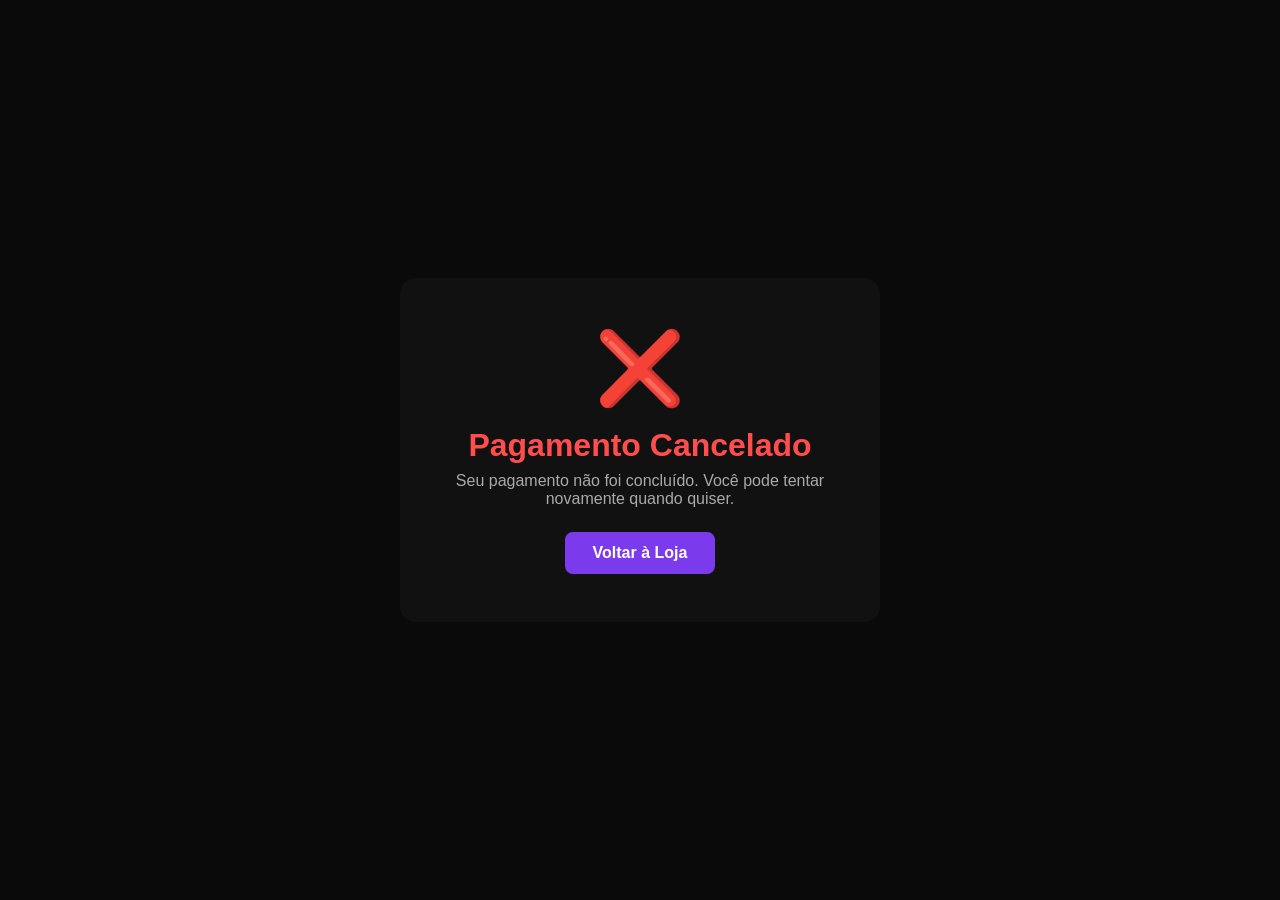
<file: erro.html>
<!DOCTYPE html>
<html lang="pt-BR">
<head>
  <meta charset="UTF-8">
  <meta name="viewport" content="width=device-width, initial-scale=1.0">
  <title>Pagamento Cancelado — Story Club Shop</title>
  <link rel="stylesheet" href="style.css">
  <style>
    body { display:flex; align-items:center; justify-content:center; min-height:100vh; background:#0a0a0a; }
    .msg-box { text-align:center; padding:48px 32px; background:#111; border-radius:16px; max-width:480px; }
    .msg-icon { font-size:72px; margin-bottom:16px; }
    .msg-box h1 { color:#ff4d4d; margin-bottom:8px; }
    .msg-box p { color:#aaa; margin-bottom:24px; }
    .btn-home { display:inline-block; background:#7c3aed; color:#fff; padding:12px 28px; border-radius:8px; text-decoration:none; font-weight:700; }
  </style>
</head>
<body>
  <div class="msg-box">
    <div class="msg-icon">❌</div>
    <h1>Pagamento Cancelado</h1>
    <p>Seu pagamento não foi concluído. Você pode tentar novamente quando quiser.</p>
    <a href="index.html" class="btn-home">Voltar à Loja</a>
  </div>
</body>
</html>
</file>
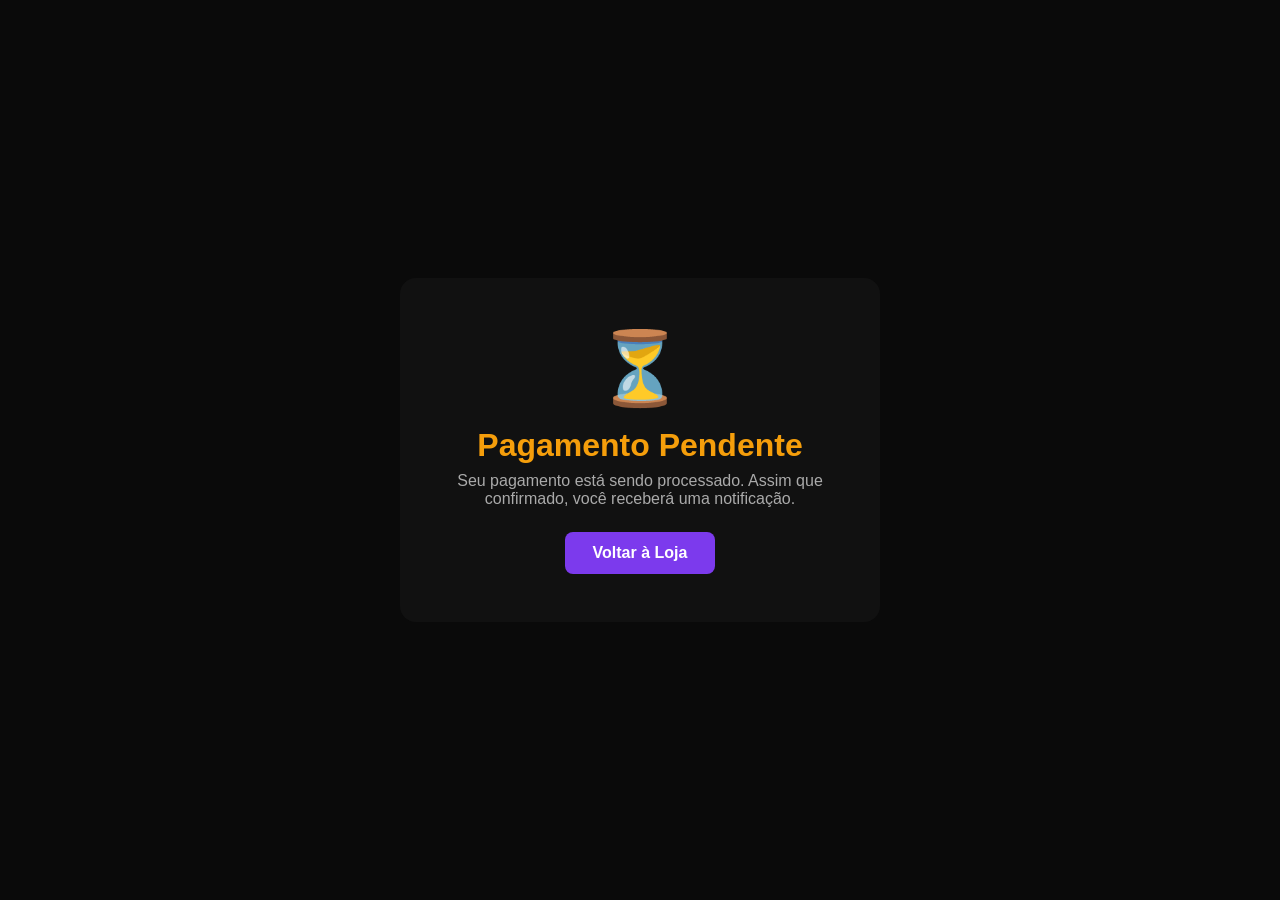
<file: pendente.html>
<!DOCTYPE html>
<html lang="pt-BR">
<head>
  <meta charset="UTF-8">
  <meta name="viewport" content="width=device-width, initial-scale=1.0">
  <title>Pagamento Pendente — Story Club Shop</title>
  <link rel="stylesheet" href="style.css">
  <style>
    body { display:flex; align-items:center; justify-content:center; min-height:100vh; background:#0a0a0a; }
    .msg-box { text-align:center; padding:48px 32px; background:#111; border-radius:16px; max-width:480px; }
    .msg-icon { font-size:72px; margin-bottom:16px; }
    .msg-box h1 { color:#f59e0b; margin-bottom:8px; }
    .msg-box p { color:#aaa; margin-bottom:24px; }
    .btn-home { display:inline-block; background:#7c3aed; color:#fff; padding:12px 28px; border-radius:8px; text-decoration:none; font-weight:700; }
  </style>
</head>
<body>
  <div class="msg-box">
    <div class="msg-icon">⏳</div>
    <h1>Pagamento Pendente</h1>
    <p>Seu pagamento está sendo processado. Assim que confirmado, você receberá uma notificação.</p>
    <a href="index.html" class="btn-home">Voltar à Loja</a>
  </div>
</body>
</html>
</file>
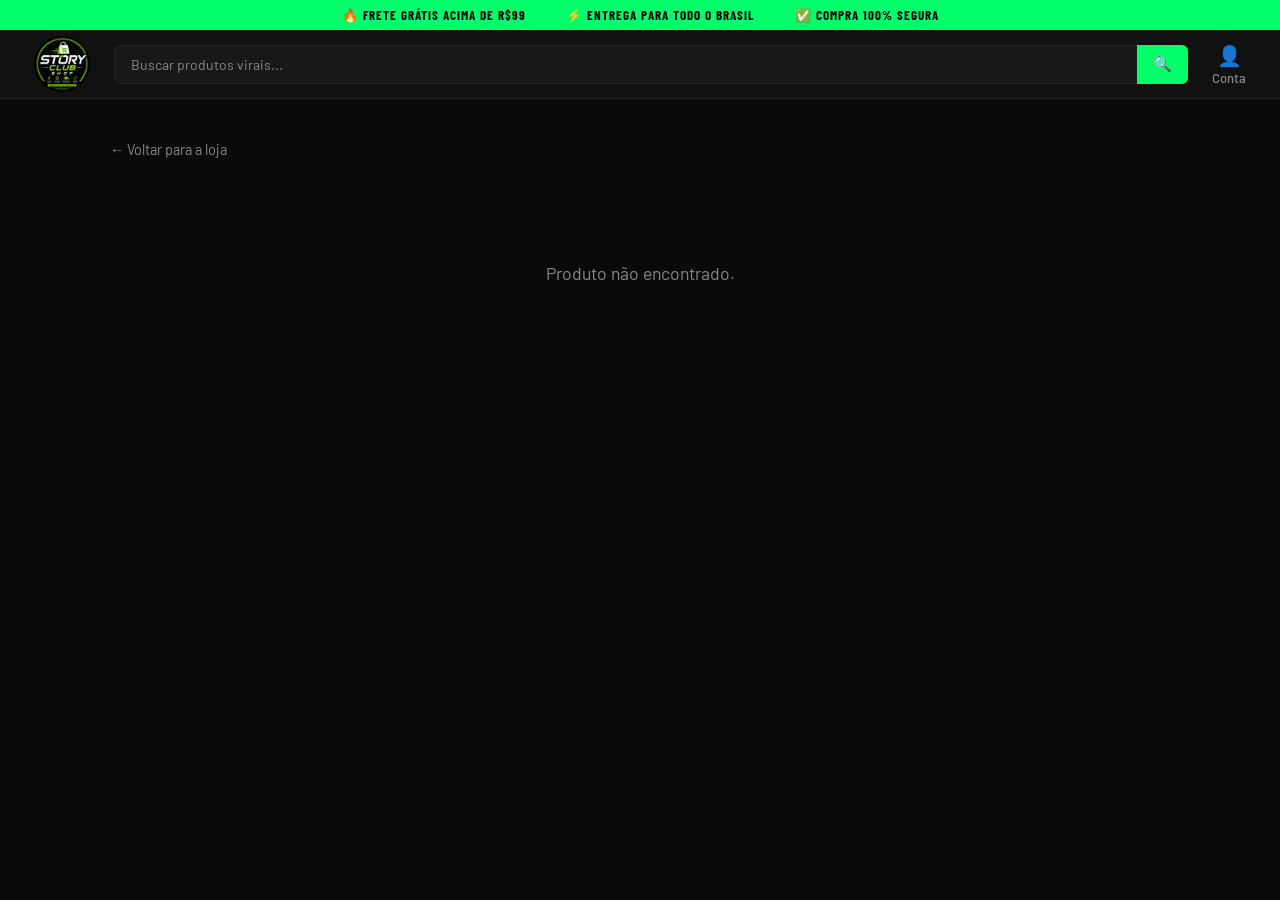
<file: produto.html>
<!DOCTYPE html>
<html lang="pt-BR">
<head>
  <meta charset="UTF-8">
  <meta name="viewport" content="width=device-width, initial-scale=1.0">
  <title>Produto — Story Club Shop</title>
  <link rel="icon" type="image/png" href="logo.png">
  <link rel="preconnect" href="https://fonts.googleapis.com">
  <link href="https://fonts.googleapis.com/css2?family=Bebas+Neue&family=Barlow+Condensed:wght@400;600;700;900&family=Barlow:wght@400;500;600&display=swap" rel="stylesheet">
  <link rel="stylesheet" href="style.css">
  <style>
    .produto-wrap { max-width: 1100px; margin: 40px auto; padding: 0 20px; }

    .produto-layout { display: grid; grid-template-columns: 1fr 1fr; gap: 48px; align-items: start; }
    @media (max-width: 720px) { .produto-layout { grid-template-columns: 1fr; gap: 24px; } }

    /* Galeria */
    .galeria-principal { position: relative; background: #111; border-radius: 16px; overflow: hidden; aspect-ratio: 1; display: flex; align-items: center; justify-content: center; }
    .galeria-principal img { width: 100%; height: 100%; object-fit: cover; cursor: zoom-in; }
    .galeria-principal .emoji-grande { font-size: 120px; }
    .galeria-thumbs { display: flex; gap: 8px; margin-top: 12px; flex-wrap: wrap; }
    .galeria-thumbs .thumb { width: 72px; height: 72px; border-radius: 8px; overflow: hidden; cursor: pointer; border: 2px solid transparent; background: #111; display: flex; align-items: center; justify-content: center; flex-shrink: 0; }
    .galeria-thumbs .thumb.ativo { border-color: #7c3aed; }
    .galeria-thumbs .thumb img { width: 100%; height: 100%; object-fit: cover; }

    /* Info */
    .produto-info-wrap { display: flex; flex-direction: column; gap: 16px; }
    .produto-categoria { color: #7c3aed; font-size: .85rem; font-weight: 700; text-transform: uppercase; letter-spacing: 1px; }
    .produto-titulo { font-family: 'Barlow Condensed', sans-serif; font-size: 2rem; font-weight: 900; color: #fff; line-height: 1.2; }
    .produto-stars { color: #f59e0b; font-size: 1.1rem; }
    .produto-stars span { color: #888; font-size: .85rem; margin-left: 6px; }
    .produto-preco-wrap { display: flex; align-items: baseline; gap: 12px; }
    .produto-preco { font-family: 'Bebas Neue', sans-serif; font-size: 2.4rem; color: #00c44f; }
    .produto-preco-antigo { font-size: 1.1rem; color: #666; text-decoration: line-through; }
    .produto-desc { color: #ccc; line-height: 1.7; font-size: .97rem; white-space: pre-line; }
    .btn-comprar { display: block; text-align: center; background: #7c3aed; color: #fff; padding: 16px; border-radius: 10px; font-weight: 900; font-size: 1.1rem; text-decoration: none; transition: .2s; margin-top: 8px; }
    .btn-comprar:hover { background: #6d28d9; }
    .btn-comprar.sem-link { background: #333; cursor: default; }
    /* Selos de confiança */
    .selos-compra { list-style: none; margin: 16px 0 0; padding: 16px; display: flex; flex-direction: column; gap: 12px; background: #161616; border: 1px solid #222; border-radius: 10px; }
    .selos-compra li { display: flex; align-items: center; gap: 10px; color: #ccc; font-size: .95rem; }
    .selo-icon { font-size: 1.2rem; }

    /* Voltar */
    .btn-voltar { display: inline-flex; align-items: center; gap: 6px; color: #888; text-decoration: none; font-size: .9rem; margin-bottom: 24px; }
    .btn-voltar:hover { color: #fff; }

    /* Sugestões */
    .sugestoes { margin-top: 64px; }
    .sugestoes h2 { font-family: 'Bebas Neue', sans-serif; font-size: 2rem; color: #fff; margin-bottom: 24px; }
    .sugestoes-grid { display: grid; grid-template-columns: repeat(auto-fill, minmax(200px, 1fr)); gap: 20px; }
    .sug-card { background: #111; border-radius: 12px; overflow: hidden; cursor: pointer; transition: transform .2s; }
    .sug-card:hover { transform: translateY(-4px); }
    .sug-card .sug-img { aspect-ratio: 1; background: #1a1a1a; display: flex; align-items: center; justify-content: center; font-size: 48px; overflow: hidden; }
    .sug-card .sug-img img { width: 100%; height: 100%; object-fit: cover; }
    .sug-card .sug-info { padding: 12px; }
    .sug-card .sug-nome { color: #fff; font-weight: 700; font-size: .9rem; margin-bottom: 4px; white-space: nowrap; overflow: hidden; text-overflow: ellipsis; }
    .sug-card .sug-preco { color: #00c44f; font-weight: 700; }

    /* Loading */
    .loading { text-align: center; color: #888; padding: 80px 0; font-size: 1.1rem; }
  </style>
</head>
<body>
<div class="topbar">
  <span>🔥 Frete Grátis acima de R$99</span>
  <span>⚡ Entrega para todo o Brasil</span>
  <span>✅ Compra 100% Segura</span>
</div>
<header>
  <div class="header-inner">
    <a href="index.html" class="logo">
      <img src="logo.png" alt="Story Club Shop" style="height:56px;width:56px;object-fit:cover;border-radius:50%;">
    </a>
    <div class="search-bar">
      <input type="text" placeholder="Buscar produtos virais...">
      <button class="search-btn">🔍</button>
    </div>
    <div class="header-actions">
      <a href="conta.html"><span class="icon">👤</span><span>Conta</span></a>
    </div>
  </div>
</header>

<div class="produto-wrap">
  <a href="index.html" class="btn-voltar">← Voltar para a loja</a>
  <div id="conteudo"><div class="loading">Carregando produto...</div></div>
</div>

<script src="config.js"></script>
<script>
const API_URL = window.API_URL || 'http://localhost:3000';
const params  = new URLSearchParams(location.search);
const id      = parseInt(params.get('id'));

function escHtml(str) {
  return String(str ?? '').replace(/&/g,'&amp;').replace(/</g,'&lt;').replace(/>/g,'&gt;').replace(/"/g,'&quot;');
}

function imgUrl(url) { return url ? url.replace(/"/g,'%22') : ''; }

async function carregar() {
  if (!id) { document.getElementById('conteudo').innerHTML = '<div class="loading">Produto não encontrado.</div>'; return; }

  const [resProd, resTodos] = await Promise.all([
    fetch(`${API_URL}/api/produtos/${id}`),
    fetch(`${API_URL}/api/produtos`)
  ]);

  if (!resProd.ok) { document.getElementById('conteudo').innerHTML = '<div class="loading">Produto não encontrado.</div>'; return; }

  const p = await resProd.json();
  const todos = await resTodos.json();
  document.title = `${p.nome} — Story Club Shop`;

  // Monta lista de todas as fotos
  const todasFotos = [];
  if (p.imagem) todasFotos.push(p.imagem);
  if (p.imagens?.length) todasFotos.push(...p.imagens);

  const fotoAtual = todasFotos[0] || null;
  const stars = '★'.repeat(p.estrelas) + '☆'.repeat(Math.max(0, 5 - p.estrelas));

  const thumbsHtml = todasFotos.length > 1 ? `
    <div class="galeria-thumbs">
      ${todasFotos.map((foto, i) => `
        <div class="thumb ${i === 0 ? 'ativo' : ''}" onclick="trocarFoto('${imgUrl(foto)}', this)">
          <img src="${imgUrl(foto)}" alt="foto ${i+1}">
        </div>`).join('')}
    </div>` : '';

  const imgPrincipal = fotoAtual
    ? `<img id="imgPrincipal" src="${imgUrl(fotoAtual)}" alt="${escHtml(p.nome)}">`
    : `<div class="emoji-grande">${escHtml(p.emoji || '📦')}</div>`;

  const btnComprar = p.linkPagamento
    ? `<a class="btn-comprar" href="${imgUrl(p.linkPagamento)}" target="_blank" rel="noopener">🛒 Comprar Agora</a>`
    : `<a class="btn-comprar sem-link">🛒 Link de compra não disponível</a>`;

  // Sugestões: mesma categoria, excluindo o atual, máximo 4
  const sugestoes = todos.filter(s => s.id !== p.id && s.categoria === p.categoria).slice(0, 4);
  const outrasSugestoes = sugestoes.length < 4
    ? todos.filter(s => s.id !== p.id && s.categoria !== p.categoria).slice(0, 4 - sugestoes.length)
    : [];
  const todasSugestoes = [...sugestoes, ...outrasSugestoes];

  const sugestoesHtml = todasSugestoes.length ? `
    <div class="sugestoes">
      <h2>Você também pode gostar</h2>
      <div class="sugestoes-grid">
        ${todasSugestoes.map(s => {
          const sImg = s.imagem ? `<img src="${imgUrl(s.imagem)}" alt="${escHtml(s.nome)}">` : escHtml(s.emoji || '📦');
          return `
            <div class="sug-card" onclick="window.location.href='produto.html?id=${s.id}'">
              <div class="sug-img">${sImg}</div>
              <div class="sug-info">
                <div class="sug-nome">${escHtml(s.nome)}</div>
                <div class="sug-preco">R$${s.preco.toFixed(2).replace('.',',')}</div>
              </div>
            </div>`;
        }).join('')}
      </div>
    </div>` : '';

  document.getElementById('conteudo').innerHTML = `
    <div class="produto-layout">
      <div>
        <div class="galeria-principal">${imgPrincipal}</div>
        ${thumbsHtml}
      </div>
      <div class="produto-info-wrap">
        <div class="produto-categoria">${escHtml(p.categoria)}</div>
        <div class="produto-titulo">${escHtml(p.nome)}</div>
        <div class="produto-stars">${stars}<span>(${p.avaliacoes} avaliações)</span></div>
        <div class="produto-preco-wrap">
          <div class="produto-preco">R$${p.preco.toFixed(2).replace('.',',')}</div>
          ${p.precoAntigo ? `<div class="produto-preco-antigo">R$${p.precoAntigo.toFixed(2).replace('.',',')}</div>` : ''}
        </div>
        <div class="produto-desc">${escHtml(p.descricao)}</div>
        ${btnComprar}
        <ul class="selos-compra">
          <li><span class="selo-icon">🛡️</span> Compra Segura</li>
          <li><span class="selo-icon">🚚</span> Envio para todo Brasil</li>
          <li><span class="selo-icon">💳</span> Parcelamento disponível</li>
          <li><span class="selo-icon">🔒</span> Pagamento protegido</li>
        </ul>
      </div>
    </div>
    ${sugestoesHtml}`;
}

function trocarFoto(url, thumb) {
  document.getElementById('imgPrincipal').src = url;
  document.querySelectorAll('.thumb').forEach(t => t.classList.remove('ativo'));
  thumb.classList.add('ativo');
}

carregar();
</script>
</body>
</html>
</file>
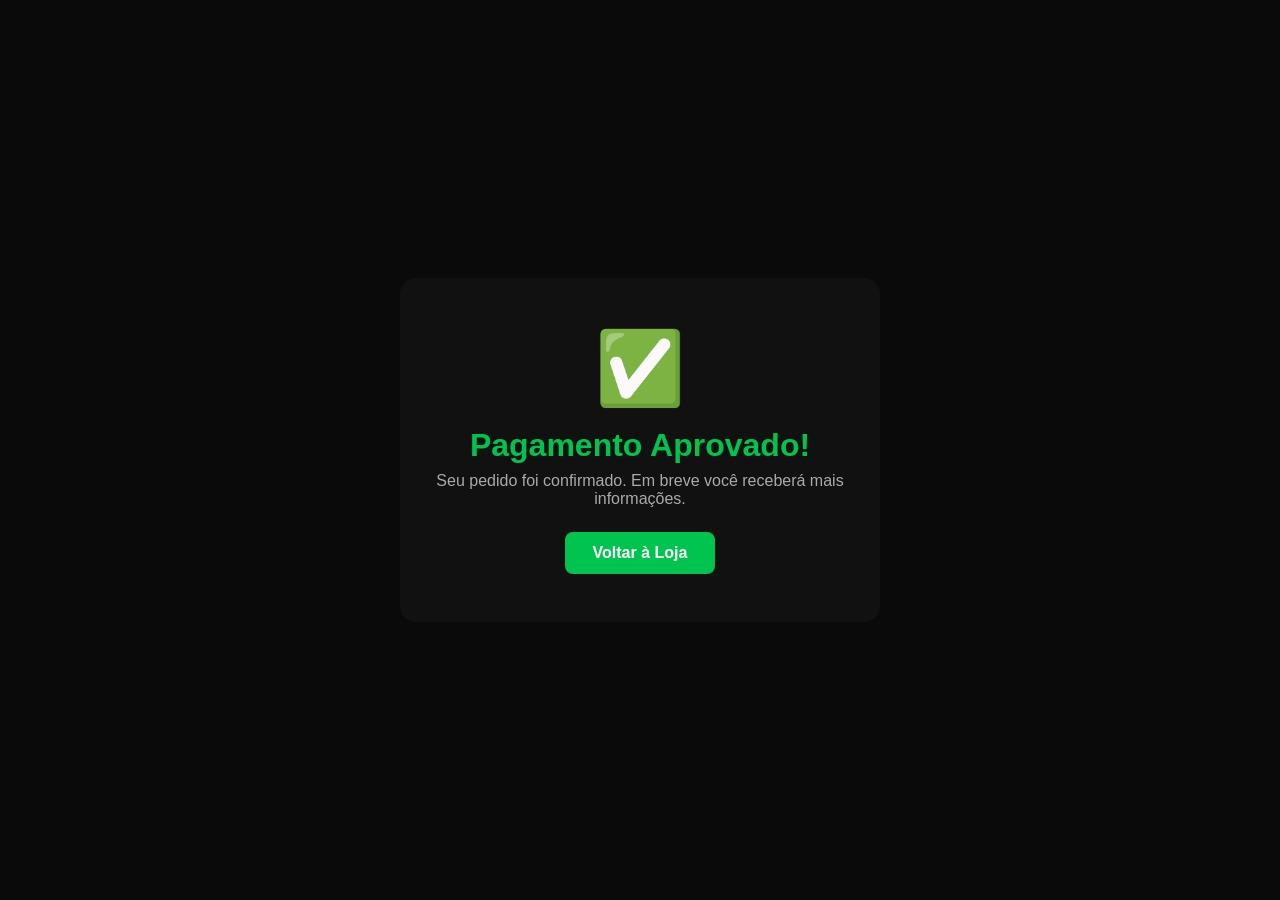
<file: sucesso.html>
<!DOCTYPE html>
<html lang="pt-BR">
<head>
  <meta charset="UTF-8">
  <meta name="viewport" content="width=device-width, initial-scale=1.0">
  <title>Pagamento Aprovado — Story Club Shop</title>
  <link rel="stylesheet" href="style.css">
  <style>
    body { display:flex; align-items:center; justify-content:center; min-height:100vh; background:#0a0a0a; }
    .msg-box { text-align:center; padding:48px 32px; background:#111; border-radius:16px; max-width:480px; }
    .msg-icon { font-size:72px; margin-bottom:16px; }
    .msg-box h1 { color:#00c44f; margin-bottom:8px; }
    .msg-box p { color:#aaa; margin-bottom:24px; }
    .btn-home { display:inline-block; background:#00c44f; color:#fff; padding:12px 28px; border-radius:8px; text-decoration:none; font-weight:700; }
  </style>
</head>
<body>
  <div class="msg-box">
    <div class="msg-icon">✅</div>
    <h1>Pagamento Aprovado!</h1>
    <p>Seu pedido foi confirmado. Em breve você receberá mais informações.</p>
    <a href="index.html" class="btn-home">Voltar à Loja</a>
  </div>
</body>
</html>
</file>
<file: style.css>
:root {
    --verde: #00ff6a;
    --verde2: #00c44f;
    --amarelo: #ffe600;
    --laranja: #ff6a00;
    --dark: #0a0a0a;
    --dark2: #111111;
    --dark3: #181818;
    --card: #141414;
    --border: #222;
    --text: #f0f0f0;
    --muted: #888;
  }

  * { margin: 0; padding: 0; box-sizing: border-box; }

  html { overflow-x: hidden; }
  body {
    background: var(--dark);
    color: var(--text);
    font-family: 'Barlow', sans-serif;
    overflow-x: hidden;
    max-width: 100%;
  }

  /* ── TOPBAR ── */
  .topbar {
    background: var(--verde);
    color: #000;
    text-align: center;
    font-family: 'Barlow Condensed', sans-serif;
    font-weight: 700;
    font-size: 13px;
    letter-spacing: 1px;
    padding: 7px 16px;
    text-transform: uppercase;
  }
  .topbar span { margin: 0 18px; }

  /* ── HEADER ── */
  header {
    background: var(--dark2);
    border-bottom: 1px solid var(--border);
    position: sticky;
    top: 0;
    z-index: 100;
  }
  .header-inner {
    max-width: 1260px;
    margin: 0 auto;
    padding: 0 24px;
    display: flex;
    align-items: center;
    gap: 24px;
    height: 68px;
  }
  .logo {
    display: flex;
    align-items: center;
    gap: 10px;
    text-decoration: none;
  }
  .logo-icon {
    width: 46px;
    height: 46px;
    background: linear-gradient(135deg, var(--verde), var(--amarelo));
    border-radius: 50%;
    display: flex;
    align-items: center;
    justify-content: center;
    font-family: 'Bebas Neue', cursive;
    font-size: 11px;
    color: #000;
    letter-spacing: 1px;
    text-align: center;
    line-height: 1.1;
  }
  .logo-text {
    font-family: 'Bebas Neue', cursive;
    font-size: 26px;
    letter-spacing: 2px;
    color: var(--text);
    line-height: 1;
  }
  .logo-text span { color: var(--verde); }

  .search-bar {
    flex: 1;
    position: relative;
  }
  .search-bar input {
    width: 100%;
    background: var(--dark3);
    border: 1.5px solid var(--border);
    border-radius: 6px;
    color: var(--text);
    font-family: 'Barlow', sans-serif;
    font-size: 14px;
    padding: 10px 44px 10px 16px;
    outline: none;
    transition: border .2s;
  }
  .search-bar input:focus { border-color: var(--verde); }
  .search-bar input::placeholder { color: var(--muted); }
  .search-bar .search-btn {
    position: absolute; right: 0; top: 0; height: 100%;
    background: var(--verde);
    border: none;
    border-radius: 0 6px 6px 0;
    padding: 0 16px;
    cursor: pointer;
    color: #000;
    font-size: 15px;
  }

  .header-actions {
    display: flex;
    align-items: center;
    gap: 18px;
  }
  .header-actions a {
    color: var(--muted);
    text-decoration: none;
    font-size: 13px;
    font-weight: 500;
    transition: color .2s;
    display: flex;
    flex-direction: column;
    align-items: center;
    gap: 2px;
  }
  .header-actions a:hover { color: var(--verde); }
  .header-actions .icon { font-size: 20px; }
  .cart-btn {
    background: var(--verde);
    color: #000 !important;
    border-radius: 6px;
    padding: 8px 20px !important;
    font-family: 'Barlow Condensed', sans-serif !important;
    font-weight: 700 !important;
    font-size: 14px !important;
    letter-spacing: .5px;
    flex-direction: row !important;
    gap: 8px !important;
  }
  .cart-badge {
    background: var(--laranja);
    color: #fff;
    font-size: 10px;
    font-weight: 700;
    border-radius: 50%;
    width: 18px; height: 18px;
    display: flex; align-items: center; justify-content: center;
  }

  /* ── NAV ── */
  nav {
    background: var(--dark3);
    border-bottom: 1px solid var(--border);
  }
  .nav-inner {
    max-width: 1260px;
    margin: 0 auto;
    padding: 0 24px;
    display: flex;
    align-items: center;
    gap: 4px;
    height: 44px;
  }
  nav a {
    color: var(--muted);
    text-decoration: none;
    font-family: 'Barlow Condensed', sans-serif;
    font-weight: 600;
    font-size: 14px;
    letter-spacing: .5px;
    text-transform: uppercase;
    padding: 4px 14px;
    border-radius: 4px;
    transition: all .2s;
    white-space: nowrap;
  }
  nav a:hover, nav a.active { color: #000; background: var(--verde); }

  /* ── BARRA DE FILTROS (ordenar + preço) ── */
  .filtros-bar {
    max-width: 1260px;
    margin: 0 auto;
    padding: 20px 24px 4px;
    display: flex;
    flex-wrap: wrap;
    align-items: flex-end;
    gap: 28px;
  }
  .filtro-grupo { display: flex; flex-direction: column; gap: 7px; }
  .filtro-grupo > label {
    font-family: 'Barlow Condensed', sans-serif;
    font-weight: 600;
    font-size: 12px;
    letter-spacing: .5px;
    text-transform: uppercase;
    color: var(--muted);
  }
  #ordenarPor {
    background: var(--dark3);
    color: var(--text);
    border: 1.5px solid var(--border);
    border-radius: 6px;
    padding: 9px 12px;
    font-family: 'Barlow', sans-serif;
    font-size: 14px;
    cursor: pointer;
    outline: none;
  }
  #ordenarPor:focus { border-color: var(--verde); }
  #precoLabel { color: var(--verde); font-weight: 600; }
  .filtro-preco { flex: 1; min-width: 220px; max-width: 360px; }

  /* slider duplo (mín–máx) */
  .range-slider { position: relative; height: 34px; }
  .range-track, .range-fill {
    position: absolute; top: 50%; transform: translateY(-50%);
    height: 4px; border-radius: 4px;
  }
  .range-track { left: 0; right: 0; background: var(--border); }
  .range-fill  { background: var(--verde); }
  .range-slider input[type="range"] {
    position: absolute; top: 0; left: 0;
    width: 100%; height: 34px; margin: 0;
    background: transparent;
    -webkit-appearance: none; appearance: none;
    pointer-events: none;
  }
  .range-slider input[type="range"]::-webkit-slider-runnable-track { height: 4px; background: transparent; }
  .range-slider input[type="range"]::-moz-range-track { height: 4px; background: transparent; }
  .range-slider input[type="range"]::-webkit-slider-thumb {
    -webkit-appearance: none; appearance: none;
    pointer-events: auto;
    height: 18px; width: 18px; margin-top: -7px;
    border-radius: 50%; background: var(--verde);
    border: 2px solid #000; cursor: pointer;
  }
  .range-slider input[type="range"]::-moz-range-thumb {
    pointer-events: auto;
    height: 18px; width: 18px;
    border-radius: 50%; background: var(--verde);
    border: 2px solid #000; cursor: pointer;
  }

  /* ── HERO ── */
  .hero {
    position: relative;
    background: linear-gradient(135deg, #0a1a0e 0%, #0a0a0a 50%, #1a1000 100%);
    overflow: hidden;
    min-height: 480px;
    display: flex;
    align-items: center;
  }
  .hero::before {
    content: '';
    position: absolute; inset: 0;
    background: radial-gradient(ellipse at 70% 50%, rgba(0,255,106,.10) 0%, transparent 60%),
                radial-gradient(ellipse at 20% 80%, rgba(255,230,0,.06) 0%, transparent 50%);
  }
  .hero-grid {
    position: absolute; inset: 0;
    background-image: linear-gradient(rgba(0,255,106,.04) 1px, transparent 1px),
                      linear-gradient(90deg, rgba(0,255,106,.04) 1px, transparent 1px);
    background-size: 60px 60px;
  }
  .hero-inner {
    max-width: 1260px;
    margin: 0 auto;
    padding: 60px 24px;
    position: relative;
    z-index: 2;
    display: flex;
    align-items: center;
    gap: 60px;
  }
  .hero-content { flex: 1; }
  .hero-badge {
    display: inline-flex;
    align-items: center;
    gap: 6px;
    background: rgba(0,255,106,.12);
    border: 1px solid rgba(0,255,106,.3);
    color: var(--verde);
    font-family: 'Barlow Condensed', sans-serif;
    font-weight: 700;
    font-size: 12px;
    letter-spacing: 2px;
    text-transform: uppercase;
    padding: 5px 12px;
    border-radius: 20px;
    margin-bottom: 20px;
  }
  .hero-badge::before { content: '🔥'; font-size: 14px; }
  .hero h1 {
    font-family: 'Bebas Neue', cursive;
    font-size: clamp(52px, 6vw, 86px);
    line-height: .95;
    letter-spacing: 2px;
    margin-bottom: 18px;
  }
  .hero h1 .highlight {
    color: var(--verde);
    display: block;
  }
  .hero h1 .sub {
    color: var(--amarelo);
    font-size: .55em;
    display: block;
  }
  .hero-desc {
    color: #aaa;
    font-size: 16px;
    line-height: 1.6;
    max-width: 420px;
    margin-bottom: 32px;
  }
  .hero-cta {
    display: flex;
    gap: 14px;
    flex-wrap: wrap;
  }
  .btn-primary {
    background: var(--verde);
    color: #000;
    border: none;
    border-radius: 6px;
    font-family: 'Barlow Condensed', sans-serif;
    font-weight: 700;
    font-size: 16px;
    letter-spacing: .5px;
    padding: 14px 32px;
    cursor: pointer;
    text-decoration: none;
    text-transform: uppercase;
    transition: all .2s;
    display: inline-flex;
    align-items: center;
    gap: 8px;
  }
  .btn-primary:hover { background: var(--verde2); transform: translateY(-2px); }
  .btn-outline {
    background: transparent;
    color: var(--text);
    border: 1.5px solid var(--border);
    border-radius: 6px;
    font-family: 'Barlow Condensed', sans-serif;
    font-weight: 600;
    font-size: 16px;
    padding: 14px 28px;
    cursor: pointer;
    text-decoration: none;
    text-transform: uppercase;
    transition: all .2s;
    display: inline-flex;
    align-items: center;
    gap: 8px;
  }
  .btn-outline:hover { border-color: var(--verde); color: var(--verde); }

  .hero-stats {
    display: flex;
    gap: 32px;
    margin-top: 36px;
  }
  .stat { text-align: center; }
  .stat-num {
    font-family: 'Bebas Neue', cursive;
    font-size: 32px;
    color: var(--verde);
    line-height: 1;
  }
  .stat-label {
    font-size: 11px;
    color: var(--muted);
    text-transform: uppercase;
    letter-spacing: 1px;
  }

  .hero-visual {
    flex: 0 0 400px;
    display: grid;
    grid-template-columns: 1fr 1fr;
    gap: 12px;
  }
  .hero-card {
    background: var(--card);
    border: 1px solid var(--border);
    border-radius: 10px;
    overflow: hidden;
    aspect-ratio: 1;
    display: flex;
    align-items: center;
    justify-content: center;
    font-size: 48px;
    position: relative;
    transition: transform .3s;
  }
  .hero-card:hover { transform: scale(1.04); }
  .hero-card img {
    width: 100%;
    height: 100%;
    object-fit: contain;
    padding: 18px;
  }
  .hero-card.big { grid-column: 1 / -1; aspect-ratio: 2/1; font-size: 72px; }
  .hero-card.big img { padding: 24px; }
  .hero-card .tag {
    position: absolute; bottom: 10px; left: 10px;
    background: var(--verde);
    color: #000;
    font-family: 'Barlow Condensed', sans-serif;
    font-weight: 700;
    font-size: 11px;
    letter-spacing: .5px;
    padding: 3px 8px;
    border-radius: 4px;
    text-transform: uppercase;
  }
  .hero-card .price-tag {
    position: absolute; top: 10px; right: 10px;
    background: var(--laranja);
    color: #fff;
    font-family: 'Barlow Condensed', sans-serif;
    font-weight: 700;
    font-size: 13px;
    padding: 2px 8px;
    border-radius: 4px;
  }

  /* ── SECTION HEADERS ── */
  .section {
    max-width: 1260px;
    margin: 0 auto;
    padding: 60px 24px;
  }
  .section-header {
    display: flex;
    align-items: flex-end;
    justify-content: space-between;
    margin-bottom: 32px;
  }
  .section-title {
    font-family: 'Bebas Neue', cursive;
    font-size: 42px;
    letter-spacing: 1px;
    line-height: 1;
  }
  .section-title span { color: var(--verde); }
  .section-sub {
    font-size: 13px;
    color: var(--muted);
    margin-top: 4px;
    font-weight: 500;
  }
  .see-all {
    color: var(--verde);
    text-decoration: none;
    font-family: 'Barlow Condensed', sans-serif;
    font-weight: 700;
    font-size: 14px;
    letter-spacing: .5px;
    text-transform: uppercase;
    border-bottom: 1px solid transparent;
    transition: border-color .2s;
  }
  .see-all:hover { border-color: var(--verde); }

  /* ── CATEGORIES ── */
  .categories-grid {
    display: grid;
    grid-template-columns: repeat(5, 1fr);
    gap: 14px;
  }
  .cat-card {
    background: var(--card);
    border: 1px solid var(--border);
    border-radius: 12px;
    padding: 24px 16px;
    text-align: center;
    cursor: pointer;
    transition: all .25s;
    text-decoration: none;
    color: var(--text);
    position: relative;
    overflow: hidden;
  }
  .cat-card::before {
    content: '';
    position: absolute; inset: 0;
    background: linear-gradient(135deg, rgba(0,255,106,.06), transparent);
    opacity: 0;
    transition: opacity .25s;
  }
  .cat-card:hover { border-color: var(--verde); transform: translateY(-4px); }
  .cat-card:hover::before { opacity: 1; }
  .cat-icon { font-size: 36px; margin-bottom: 10px; display: block; }
  .cat-icon.cat-icon-img { font-size: 0; }
  .cat-icon img {
    width: 60px; height: 60px;
    object-fit: cover;
    border-radius: 12px;
    display: inline-block;
  }
  .cat-name {
    font-family: 'Barlow Condensed', sans-serif;
    font-weight: 700;
    font-size: 15px;
    letter-spacing: .3px;
    text-transform: uppercase;
  }
  .cat-count { font-size: 12px; color: var(--muted); margin-top: 3px; }

  /* ── PRODUCTS GRID ── */
  .products-grid {
    display: grid;
    grid-template-columns: repeat(4, 1fr);
    gap: 18px;
  }
  .product-card {
    background: var(--card);
    border: 1px solid var(--border);
    border-radius: 12px;
    cursor: pointer;
    transition: all .25s;
    position: relative;
  }
  .product-card:hover {
    border-color: rgba(0,255,106,.4);
    transform: translateY(-4px);
    box-shadow: 0 16px 40px rgba(0,0,0,.5);
  }
  .product-img {
    aspect-ratio: 1;
    background: var(--dark3);
    display: flex;
    align-items: center;
    justify-content: center;
    font-size: 64px;
    position: relative;
    overflow: hidden;
  }
  .product-img::after {
    content: '';
    position: absolute; inset: 0;
    background: linear-gradient(180deg, transparent 60%, rgba(0,0,0,.6));
  }
  .badge-hot {
    position: absolute; top: 12px; left: 12px;
    background: var(--laranja);
    color: #fff;
    font-family: 'Barlow Condensed', sans-serif;
    font-weight: 700;
    font-size: 11px;
    letter-spacing: 1px;
    text-transform: uppercase;
    padding: 3px 8px;
    border-radius: 4px;
    z-index: 2;
  }
  .badge-off {
    position: absolute; top: 12px; right: 12px;
    background: var(--verde);
    color: #000;
    font-family: 'Barlow Condensed', sans-serif;
    font-weight: 700;
    font-size: 12px;
    padding: 3px 8px;
    border-radius: 4px;
    z-index: 2;
  }
  .product-info { padding: 14px 16px 16px; }
  .product-name {
    font-family: 'Barlow Condensed', sans-serif;
    font-weight: 700;
    font-size: 16px;
    line-height: 1.3;
    margin-bottom: 4px;
    text-transform: uppercase;
    letter-spacing: .3px;
  }
  .product-desc {
    font-size: 12px;
    color: var(--muted);
    margin-bottom: 12px;
    line-height: 1.4;
    display: -webkit-box;
    -webkit-line-clamp: 3;
    -webkit-box-orient: vertical;
    overflow: hidden;
    text-overflow: ellipsis;
  }
  .product-stars { color: var(--amarelo); font-size: 12px; margin-bottom: 10px; }
  .product-stars span { color: var(--muted); font-size: 11px; margin-left: 4px; }
  .product-price {
    display: flex;
    align-items: baseline;
    gap: 8px;
    margin-bottom: 12px;
  }
  .price-main {
    font-family: 'Bebas Neue', cursive;
    font-size: 26px;
    color: var(--verde);
    letter-spacing: .5px;
  }
  .price-old {
    font-size: 13px;
    color: var(--muted);
    text-decoration: line-through;
  }
  .price-installment {
    font-size: 11px;
    color: var(--muted);
  }
  .btn-buy {
    display: block;
    width: 100%;
    background: var(--verde);
    color: #000;
    border: none;
    border-radius: 6px;
    font-family: 'Barlow Condensed', sans-serif;
    font-weight: 700;
    font-size: 14px;
    letter-spacing: .5px;
    text-transform: uppercase;
    padding: 10px;
    cursor: pointer;
    transition: all .2s;
    text-align: center;
    text-decoration: none;
    white-space: nowrap;
    overflow: hidden;
    text-overflow: ellipsis;
  }
  .btn-buy:hover { background: var(--verde2); }

  /* ── BANNER STRIP ── */
  .banner-strip {
    background: linear-gradient(135deg, #0d2215, #0a0a0a, #1a1400);
    border-top: 1px solid var(--border);
    border-bottom: 1px solid var(--border);
    padding: 48px 0;
    overflow: hidden;
    position: relative;
  }
  .banner-strip::before {
    content: '';
    position: absolute; inset: 0;
    background: radial-gradient(ellipse at 50% 50%, rgba(0,255,106,.08), transparent 70%);
  }
  .banner-inner {
    max-width: 1260px;
    margin: 0 auto;
    padding: 0 24px;
    display: grid;
    grid-template-columns: 1fr 1fr;
    gap: 24px;
    position: relative;
    z-index: 2;
  }
  .promo-banner {
    background: var(--card);
    border: 1px solid var(--border);
    border-radius: 14px;
    padding: 32px 36px;
    display: flex;
    align-items: center;
    gap: 24px;
    cursor: pointer;
    transition: all .25s;
    position: relative;
    overflow: hidden;
  }
  .promo-banner:hover { border-color: var(--verde); transform: translateY(-3px); }
  .promo-banner::after {
    content: '';
    position: absolute; right: -30px; top: -30px;
    width: 120px; height: 120px;
    background: radial-gradient(circle, rgba(0,255,106,.15), transparent 70%);
  }
  .promo-emoji { font-size: 48px; flex: 0 0 auto; }
  .promo-text h3 {
    font-family: 'Bebas Neue', cursive;
    font-size: 28px;
    letter-spacing: 1px;
    line-height: 1.1;
    margin-bottom: 6px;
  }
  .promo-text h3 span { color: var(--verde); }
  .promo-text p { font-size: 13px; color: var(--muted); }
  .promo-text .promo-cta {
    margin-top: 12px;
    font-family: 'Barlow Condensed', sans-serif;
    font-weight: 700;
    font-size: 14px;
    color: var(--verde);
    text-transform: uppercase;
    letter-spacing: .5px;
    display: flex; align-items: center; gap: 4px;
  }

  /* ── FEATURES ── */
  .features {
    background: var(--dark2);
    border-top: 1px solid var(--border);
    border-bottom: 1px solid var(--border);
    padding: 28px 0;
  }
  .features-inner {
    max-width: 1260px;
    margin: 0 auto;
    padding: 0 24px;
    display: grid;
    grid-template-columns: repeat(4, 1fr);
    gap: 24px;
  }
  .feature {
    display: flex;
    align-items: center;
    gap: 14px;
  }
  .feature-icon {
    font-size: 28px;
    flex: 0 0 auto;
  }
  .feature-text strong {
    display: block;
    font-family: 'Barlow Condensed', sans-serif;
    font-weight: 700;
    font-size: 15px;
    text-transform: uppercase;
    letter-spacing: .3px;
  }
  .feature-text span {
    font-size: 12px;
    color: var(--muted);
  }

  /* ── FOOTER ── */
  footer {
    background: var(--dark2);
    border-top: 2px solid var(--border);
    padding: 56px 24px 32px;
  }
  .footer-inner {
    max-width: 1260px;
    margin: 0 auto;
    display: grid;
    grid-template-columns: 2fr 1fr 1fr 1fr;
    gap: 48px;
    padding-bottom: 40px;
    border-bottom: 1px solid var(--border);
    margin-bottom: 28px;
  }
  .footer-brand p {
    font-size: 13px;
    color: var(--muted);
    line-height: 1.7;
    margin: 14px 0 20px;
    max-width: 280px;
  }
  .social-links { display: flex; gap: 10px; }
  .social-link {
    width: 36px; height: 36px;
    background: var(--dark3);
    border: 1px solid var(--border);
    border-radius: 8px;
    display: flex; align-items: center; justify-content: center;
    font-size: 16px;
    cursor: pointer;
    transition: all .2s;
  }
  .social-link:hover { border-color: var(--verde); background: rgba(0,255,106,.08); }
  .footer-col h4 {
    font-family: 'Barlow Condensed', sans-serif;
    font-weight: 700;
    font-size: 14px;
    text-transform: uppercase;
    letter-spacing: 1px;
    color: var(--verde);
    margin-bottom: 16px;
  }
  .footer-col ul { list-style: none; }
  .footer-col ul li { margin-bottom: 8px; }
  .footer-col ul li a {
    color: var(--muted);
    text-decoration: none;
    font-size: 13px;
    transition: color .2s;
  }
  .footer-col ul li a:hover { color: var(--text); }
  .footer-bottom {
    max-width: 1260px;
    margin: 0 auto;
    display: flex;
    align-items: center;
    justify-content: space-between;
    font-size: 12px;
    color: var(--muted);
  }
  .payment-icons { display: flex; gap: 8px; }
  .pay-icon {
    background: var(--dark3);
    border: 1px solid var(--border);
    border-radius: 4px;
    padding: 3px 10px;
    font-size: 10px;
    font-weight: 700;
    text-transform: uppercase;
    letter-spacing: .5px;
    color: var(--muted);
  }

  /* ── ANIMATIONS ── */
  @keyframes fadeUp {
    from { opacity: 0; transform: translateY(20px); }
    to { opacity: 1; transform: translateY(0); }
  }
  .hero-content { animation: fadeUp .7s ease both; }
  .hero-visual { animation: fadeUp .7s .2s ease both; }
  
  @keyframes pulse {
    0%, 100% { box-shadow: 0 0 0 0 rgba(0,255,106,.4); }
    50% { box-shadow: 0 0 0 8px rgba(0,255,106,0); }
  }
  .btn-primary { animation: pulse 2.5s 1s infinite; }
  .btn-primary:hover { animation: none; }

  /* ── CART SIDEBAR ── */
  .cart-overlay {
    position: fixed; inset: 0;
    background: rgba(0,0,0,.6);
    z-index: 200;
    opacity: 0; pointer-events: none;
    transition: opacity .3s;
  }
  .cart-overlay.open { opacity: 1; pointer-events: all; }

  .cart-sidebar {
    position: fixed; top: 0; right: 0;
    width: 380px; max-width: 100vw; height: 100vh;
    background: var(--dark2);
    border-left: 1px solid var(--border);
    z-index: 201;
    display: flex; flex-direction: column;
    transform: translateX(100%);
    transition: transform .35s cubic-bezier(.4,0,.2,1);
  }
  .cart-sidebar.open { transform: translateX(0); }

  .cart-header {
    display: flex; align-items: center; justify-content: space-between;
    padding: 20px 24px;
    border-bottom: 1px solid var(--border);
    flex: 0 0 auto;
  }
  .cart-header h3 {
    font-family: 'Bebas Neue', cursive;
    font-size: 24px; letter-spacing: 1px;
  }
  .cart-close {
    background: var(--dark3); border: 1px solid var(--border);
    color: var(--text); width: 32px; height: 32px;
    border-radius: 6px; cursor: pointer; font-size: 14px;
    transition: all .2s;
  }
  .cart-close:hover { border-color: var(--verde); color: var(--verde); }

  .cart-body {
    flex: 1; overflow-y: auto; padding: 16px 24px;
  }
  .cart-body::-webkit-scrollbar { width: 4px; }
  .cart-body::-webkit-scrollbar-thumb { background: var(--border); border-radius: 2px; }

  .cart-item {
    display: flex; align-items: center; gap: 14px;
    padding: 14px 0;
    border-bottom: 1px solid var(--border);
  }
  .cart-item-img {
    width: 60px; height: 60px; flex: 0 0 60px;
    background: var(--dark3);
    border: 1px solid var(--border);
    border-radius: 8px;
    display: flex; align-items: center; justify-content: center;
    overflow: hidden; font-size: 28px;
  }
  .cart-item-img img { width: 100%; height: 100%; object-fit: cover; }
  .cart-item-name {
    font-family: 'Barlow Condensed', sans-serif;
    font-weight: 700; font-size: 14px; text-transform: uppercase;
    line-height: 1.3; margin-bottom: 4px;
  }
  .cart-item-price { color: var(--verde); font-weight: 700; font-size: 15px; margin-bottom: 6px; }
  .cart-item-controls {
    display: flex; align-items: center; gap: 8px;
  }
  .cart-item-controls button {
    width: 24px; height: 24px;
    background: var(--dark3); border: 1px solid var(--border);
    border-radius: 4px; color: var(--text); cursor: pointer;
    font-size: 14px; line-height: 1;
    transition: all .15s;
  }
  .cart-item-controls button:hover { border-color: var(--verde); color: var(--verde); }
  .cart-item-controls span { font-weight: 700; font-size: 14px; min-width: 20px; text-align: center; }
  .cart-item-remove {
    margin-left: auto; flex: 0 0 auto;
    background: transparent; border: none;
    color: var(--muted); cursor: pointer; font-size: 14px;
    transition: color .2s;
  }
  .cart-item-remove:hover { color: #ff4444; }

  .cart-empty {
    text-align: center; padding: 60px 0;
  }
  .cart-empty.hidden { display: none; }
  .cart-empty-icon { font-size: 56px; margin-bottom: 14px; }
  .cart-empty p { color: var(--muted); font-size: 14px; margin-bottom: 20px; }
  .cart-empty a {
    color: var(--verde); font-family: 'Barlow Condensed', sans-serif;
    font-weight: 700; font-size: 14px; text-transform: uppercase;
    text-decoration: none; letter-spacing: .5px;
  }

  .cart-footer {
    padding: 20px 24px;
    border-top: 1px solid var(--border);
    flex: 0 0 auto;
  }
  .cart-footer.hidden { display: none; }
  .cart-total-row {
    display: flex; justify-content: space-between; align-items: center;
    margin-bottom: 16px;
  }
  .cart-total-row span:first-child { color: var(--muted); font-size: 14px; }
  .cart-total-row span:last-child {
    font-family: 'Bebas Neue', cursive;
    font-size: 26px; color: var(--verde); letter-spacing: .5px;
  }
  .btn-checkout {
    width: 100%;
    background: var(--verde); color: #000;
    border: none; border-radius: 8px;
    font-family: 'Barlow Condensed', sans-serif;
    font-weight: 700; font-size: 16px; letter-spacing: .5px;
    text-transform: uppercase;
    padding: 14px; cursor: pointer;
    transition: all .2s;
  }
  .btn-checkout:hover { background: var(--verde2); }
  .btn-checkout:disabled { opacity: .6; cursor: not-allowed; }

  /* ── TOAST ── */
  .toast-container {
    position: fixed; bottom: 24px; left: 50%; transform: translateX(-50%);
    z-index: 300; display: flex; flex-direction: column; gap: 8px; align-items: center;
  }
  .toast {
    background: var(--card); border: 1px solid var(--border);
    color: var(--text);
    font-family: 'Barlow Condensed', sans-serif;
    font-weight: 600; font-size: 15px; letter-spacing: .3px;
    padding: 10px 24px; border-radius: 8px;
    box-shadow: 0 8px 32px rgba(0,0,0,.5);
    opacity: 0; transform: translateY(12px);
    transition: opacity .25s, transform .25s;
    white-space: nowrap;
  }
  .toast.show { opacity: 1; transform: translateY(0); }
  .toast.toast-ok { border-color: var(--verde); }
  .toast.toast-erro { border-color: #ff4444; }

  /* ── PRODUCT IMG com imagem real ── */
  .product-img img {
    width: 100%; height: 100%; object-fit: cover;
    position: absolute; inset: 0;
  }

  /* ── SCROLLBAR ── */
  ::-webkit-scrollbar { width: 6px; }
  ::-webkit-scrollbar-track { background: var(--dark); }
  ::-webkit-scrollbar-thumb { background: var(--border); border-radius: 3px; }
  ::-webkit-scrollbar-thumb:hover { background: var(--verde2); }

  /* ── RESPONSIVE ── */
  @media (max-width: 1024px) {
    .categories-grid { grid-template-columns: repeat(3, 1fr); }
    .products-grid { grid-template-columns: repeat(2, 1fr); }
    .hero-visual { flex: 0 0 300px; }
    .footer-inner { grid-template-columns: 1fr 1fr; gap: 32px; }
  }
  @media (max-width: 768px) {
    .hero-inner { flex-direction: column; gap: 32px; }
    .hero-visual { flex: unset; width: 100%; }
    .categories-grid { grid-template-columns: repeat(2, 1fr); }
    .banner-inner { grid-template-columns: 1fr; }
    .features-inner { grid-template-columns: 1fr 1fr; }
    .header-inner { gap: 14px; }
    .topbar span { display: none; }
    .topbar span:first-child { display: inline; }
    /* Faixa de categorias vira rolagem horizontal (não estica a página) */
    .nav-inner {
      overflow-x: auto;
      -webkit-overflow-scrolling: touch;
      scrollbar-width: none;
    }
    .nav-inner::-webkit-scrollbar { display: none; }
    nav a { flex-shrink: 0; }
  }
  @media (max-width: 480px) {
    .products-grid { grid-template-columns: repeat(2, 1fr); gap: 12px; }
    .product-info { padding: 10px 10px 12px; }
    .product-name { font-size: 13px; }
    .product-desc { font-size: 11px; margin-bottom: 8px; }
    .price-main { font-size: 22px; }
    .btn-buy { font-size: 12px; padding: 8px 6px; letter-spacing: 0; }
  }
</file>
